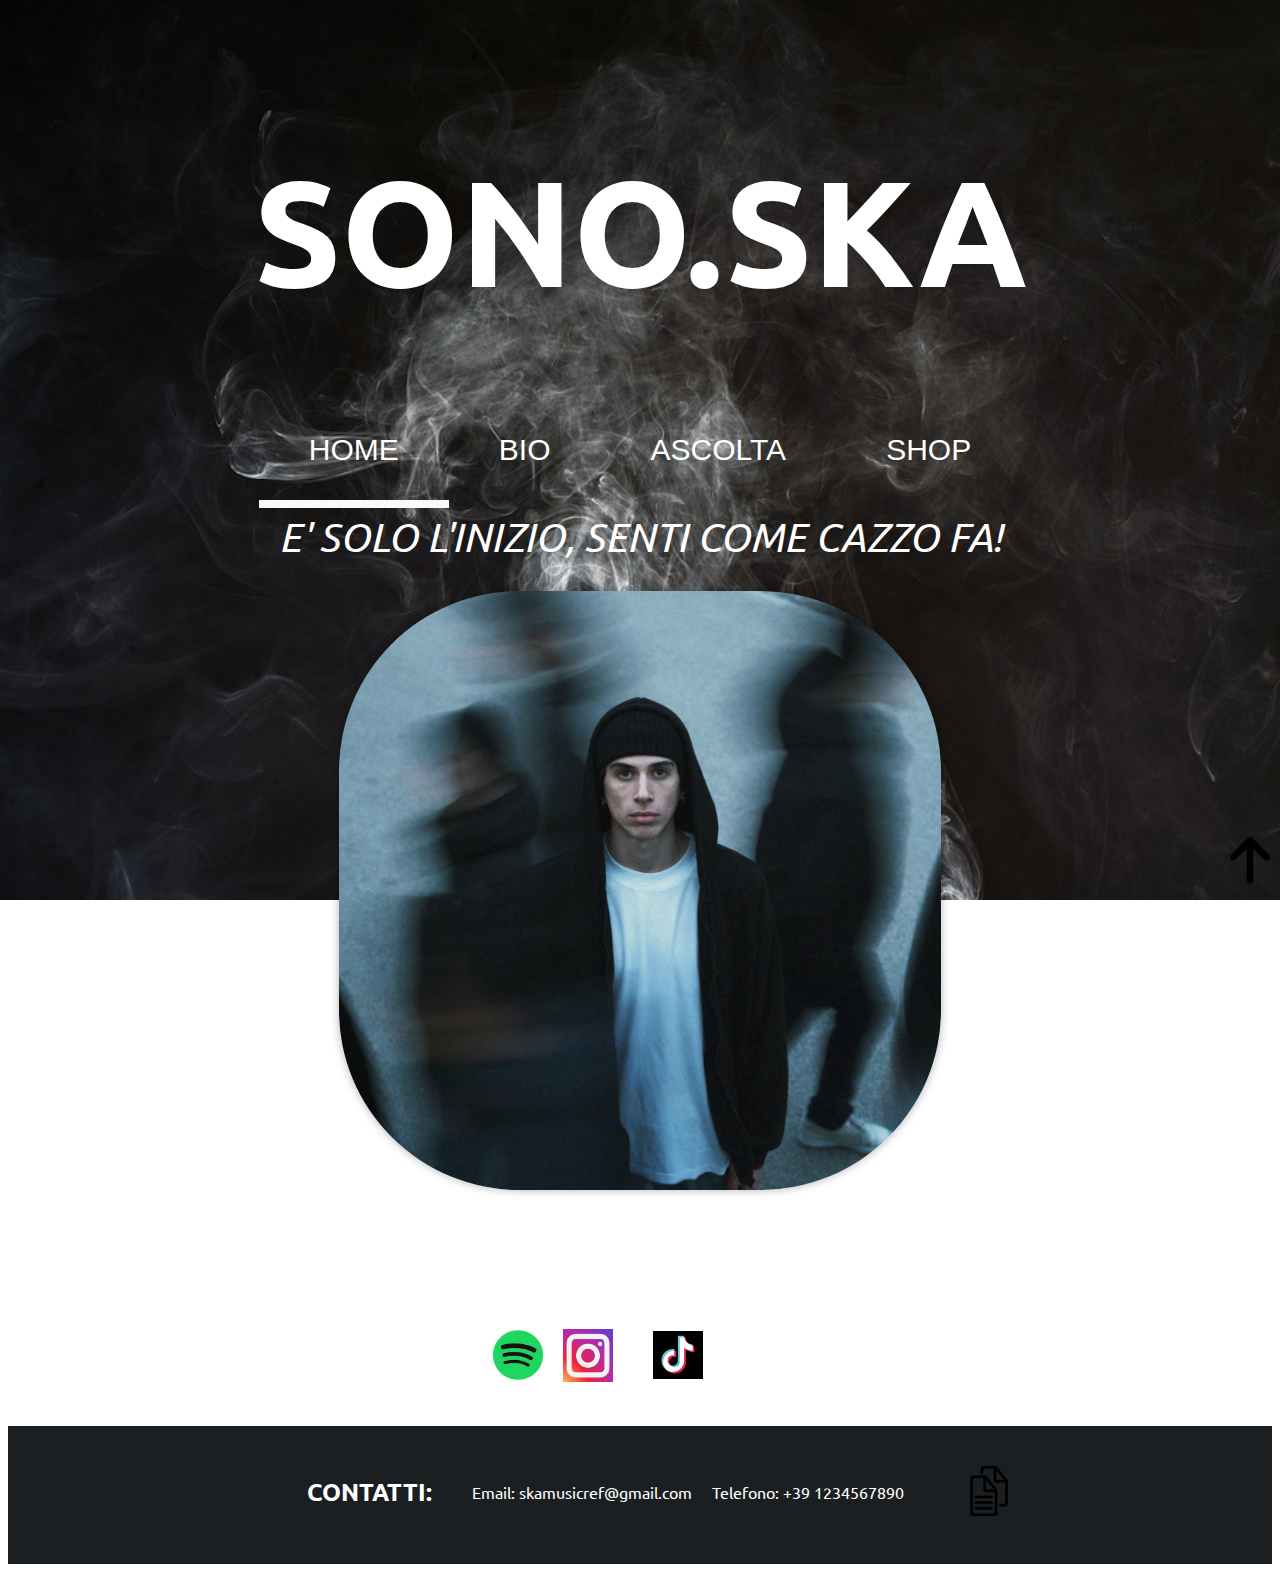
<file: index.html>
<!DOCTYPE html>
<html>
<head>
	<title>SONO.SKA</title>
	<link rel="icon" type="image/x-icon" href="img/tag.ico">
	<link rel="stylesheet" type="text/css" href="css/style.css">
	<!-- Google tag (gtag.js) -->
<script async src="https://www.googletagmanager.com/gtag/js?id=G-6M24RKF9WH"></script>
<script>
  window.dataLayer = window.dataLayer || [];
  function gtag(){dataLayer.push(arguments);}
  gtag('js', new Date());

  gtag('config', 'G-6M24RKF9WH');
</script>
</head>
<body>
    <style>
        body {
          background-image: url('img/sfondo.jpg');
        }
        </style>
	<header>
		<h1 id="top">SONO.SKA</h1>
		<link rel="preconnect" href="https://fonts.googleapis.com">
        <link rel="preconnect" href="https://fonts.gstatic.com" crossorigin>
        <link href="https://fonts.googleapis.com/css2?family=Merriweather:wght@500&family=Rubik&family=Syne:wght@600&family=Ubuntu:wght@500&display=swap" rel="stylesheet">
		<nav>
			<ul>
				<li><a href="index.html"class="active-link">HOME</a></li>
				<li><a href="bio.html">BIO</a></li>
				<li><a href="ascolta.html">ASCOLTA</a></li>
				<li><a href="Shop.html">SHOP</a></li>
			</ul>
		</nav>
		<i>E' SOLO L'INIZIO, SENTI COME CAZZO FA!</i><br>
		<img src="img/ska_copertina.jpg" alt="SKA" id="SKA">
	</header>
	<main>
	</main>
	<footer>
		<ul>
			<li>
				<a href="https://open.spotify.com/artist/39pgwDIoXEdNJQMkjW8STa?si=MsHDgcD8Q9qEOkPJ0J8DwA"><img src="img/spotify3.jpg" alt="Spotify"></a>
			</li>
			<li>
				<a href="https://instagram.com/sono.ska?igshid=YmMyMTA2M2Y="><img src="img/insta3.jpg" alt="Instagram"></a>
			</li>
			<li>
				<a href="https://www.tiktok.com"><img src="img/tiktok2.jpg" alt="Facebook"></a>
			</li>
			<li>
			<iframe allowtransparency="true" scrolling="no" frameborder="no" src="https://w.soundcloud.com/icon/?url=http%3A%2F%2Fsoundcloud.com%2Fuser-544231144%3Futm_source%3Dclipboard%26utm_medium%3Dtext%26utm_campaign%3Dsocial_sharing&color=orange_white&size=56" style="width: 64px; height: 64px;">
			</iframe>
			</li>
		</ul>
			<!-- Contenuti del footer -->
			<section>
				<ul>
					<li><h2>CONTATTI:<br></h2></li>
					</ul>
				<ul id="contatti">
					<li>Email: skamusicref@gmail.com</li>
					<li>Telefono: +39 1234567890</li>
				</ul>
				<ul>
                    <li>
                        <a href="Docu.html"><img src="img/doc.png" alt="Documentazione"></a>
			        </li>
                </ul>
			</section>
			<a class="button" href="#top"> <img src="img/arrow-up-solid.svg" style="color: #82837c;">
            </a>
	</footer>
</body>
</html>
</file>
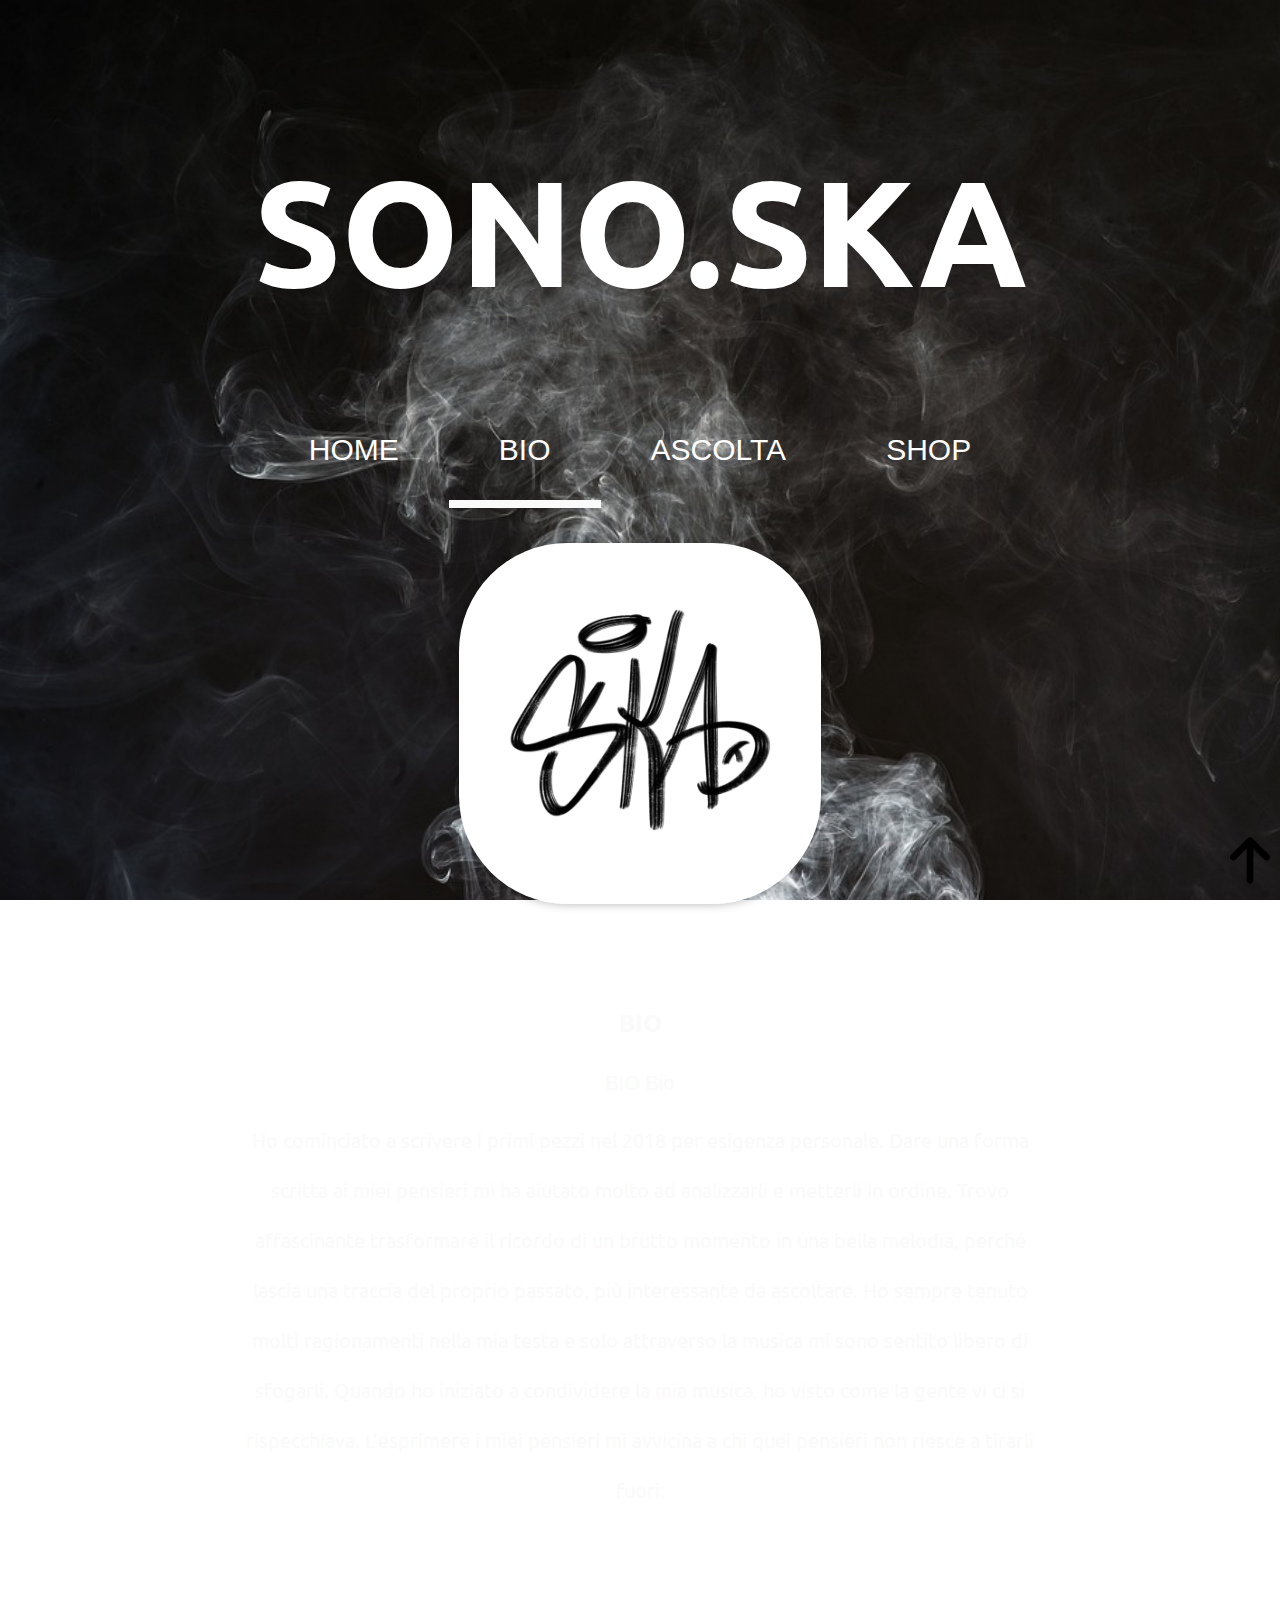
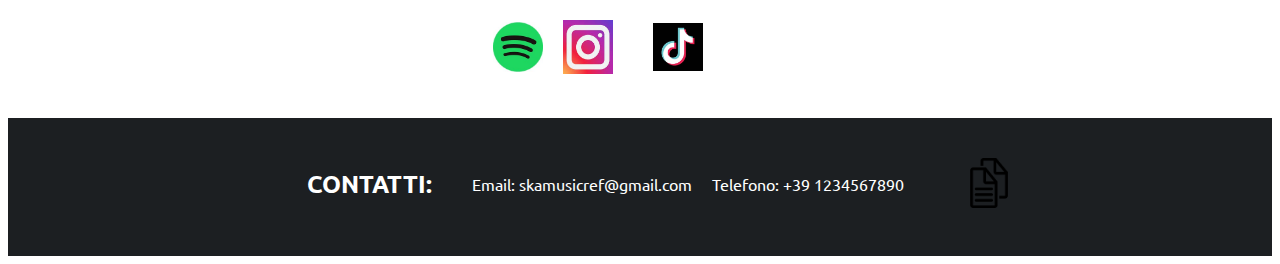
<file: bio.html>
<!DOCTYPE html>
<html>
<head>
	<title>SONO.SKA</title>
	<link rel="icon" type="image/x-icon" href="img/tag.ico">
	<link rel="stylesheet" type="text/css" href="css/style.css">
	<!-- Google tag (gtag.js) -->
<script async src="https://www.googletagmanager.com/gtag/js?id=G-6M24RKF9WH"></script>
<script>
  window.dataLayer = window.dataLayer || [];
  function gtag(){dataLayer.push(arguments);}
  gtag('js', new Date());

  gtag('config', 'G-6M24RKF9WH');
</script>
</head>
<body>
    <style>
        body {
          background-image: url('img/sfondo.jpg');
        }
        </style>
	<header>
		<h1 id="top">SONO.SKA</h1>
		<link rel="preconnect" href="https://fonts.googleapis.com">
        <link rel="preconnect" href="https://fonts.gstatic.com" crossorigin>
        <link href="https://fonts.googleapis.com/css2?family=Merriweather:wght@500&family=Rubik&family=Syne:wght@600&family=Ubuntu:wght@500&display=swap" rel="stylesheet">
		<nav>
			<ul>
				<li><a href="index.html">HOME</a></li>
				<li><a href="bio.html" class="active-link">BIO</a></li>
				<li><a href="ascolta.html">ASCOLTA</a></li>
				<li><a href="Shop.html">SHOP</a></li>
			</ul>
		</nav>
		<img src="img/newtag.jpg", id="SKA_tag"><br/>
		
	</header>
	<main>
			<section>
				<h2 id="Bio" class="text-align-center">BIO</h2><br>
				<span class="nav-item-text " data-link-text="bio" data-auto="page-text-style">BIO<span class="icon icon-angle-down"></span> 
                </span>
				<span class="nav-item-text " data-link-text="bio" data-auto="page-text-style">Bio<span class="icon icon-angle-down"></span>   
			    </span> 
				<p>
					Ho cominciato a scrivere i primi pezzi nel 2018 per esigenza personale. Dare una forma scritta ai miei pensieri mi ha aiutato molto ad analizzarli e metterli in ordine. Trovo affascinante trasformare il ricordo di un brutto momento in una bella melodia, perché lascia una traccia del proprio passato, più interessante da ascoltare.
                    Ho sempre tenuto molti ragionamenti nella mia testa e solo attraverso la musica mi sono sentito libero di sfogarli.
                    Quando ho iniziato a condividere la mia musica, ho visto come la gente vi ci si rispecchiava. L’esprimere i miei pensieri mi avvicina a chi quei pensieri non riesce a tirarli fuori.
				</p>
				<link rel="preconnect" href="https://fonts.googleapis.com">
                <link rel="preconnect" href="https://fonts.gstatic.com" crossorigin>
                <link href="https://fonts.googleapis.com/css2?family=Merriweather:wght@700&family=Rubik&family=Ubuntu:wght@500&display=swap" rel="stylesheet">
			</section>
	</main>
	<footer>
		<ul>
			<li>
				<a href="https://open.spotify.com/artist/39pgwDIoXEdNJQMkjW8STa?si=MsHDgcD8Q9qEOkPJ0J8DwA"><img src="img/spotify3.jpg" alt="Spotify"></a>
			</li>
			<li>
				<a href="https://instagram.com/sono.ska?igshid=YmMyMTA2M2Y="><img src="img/insta3.jpg" alt="Instagram"></a>
			</li>
			<li>
				<a href="https://www.tiktok.com"><img src="img/tiktok2.jpg" alt="Facebook"></a>
			</li>
			<li>
			<iframe allowtransparency="true" scrolling="no" frameborder="no" src="https://w.soundcloud.com/icon/?url=http%3A%2F%2Fsoundcloud.com%2Fuser-544231144%3Futm_source%3Dclipboard%26utm_medium%3Dtext%26utm_campaign%3Dsocial_sharing&color=orange_white&size=56" style="width: 64px; height: 64px;">
			</iframe>
			</li>
		</ul>
			<!-- Contenuti del footer -->
			<section>
				<ul>
					<li><h2>CONTATTI:<br></h2></li>
					</ul>
				<ul id="contatti">
					<li>Email: skamusicref@gmail.com</li>
					<li>Telefono: +39 1234567890</li>
				</ul>
				<ul>
                    <li>
                        <a href="Docu.html"><img src="img/doc.png" alt="Documentazione"></a>
			        </li>
                </ul>
			</section>
			<a class="button" href="#top"> <img src="img/arrow-up-solid.svg" style="color: #82837c;">
            </a>
	</footer>
</body>
</html>
</file>
<file: css/style.css>
/* Stile generale della pagina */
body {
    font-family: 'ubuntu', sans-serif;
    /*background-repeat: no-repeat;*/
    background-attachment: fixed;
    background-size: cover;
}

/* Area dell'header */
header { 
    text-align: center;
    padding: 30px;
    color: #fff;
    /*font-family:Impact, Haettenschweiler, 'Arial Narrow Bold', sans-serif*/
}

/* Titolo dell'header */
header h1 {
    font-family: 'Ubuntu', sans-serif;
    font-size: 150px;
    margin-bottom: 10px 10px;
    /*font-family:Ubuntu;*/
}

/* Link della barra di navigazione */
nav ul li a {
    color: #fff;
    text-decoration: none;
    font-size: 30px;
    padding: 40px 50px;
    border-radius: 5px;
    transition: all 0.2s ease-in-out;
    font-family: 'Roboto', sans-serif;
}

header ul {
    list-style-type: none;
    display: flex;
    align-items: center;
    justify-content: center;
    padding: 10px 20px;
    border-radius: 10px;
  }
 

ul li {
    list-style-type: none;
    margin-bottom: 20px;
    
}

nav ul li a:hover {
    color: #1c1f22;
    background-color: #fff;
}

/* Immagine del cantante */
header img {
    max-width: 50%;
    height: auto;
    margin-top: 30px;
    margin-bottom: 30px;
    border-radius: 30%;
    box-shadow: 0 0 10px rgba(0, 0, 0, 0.3);
}

/* Area del main */
main {
    font-size: 20px;
    max-width: 800px;
    margin: 0 auto;
    padding: 20px;
    /*background-color: #cac8c8;*/
    color: #fafafa;
    font-family: 'Roboto', sans-serif;
    display: flex;
    text-align: center;
    align-items: center;
}

.active-link{
    position: relative;
}

.active-link::after {
    content:"";
    position: absolute;
    bottom: -2px;
    left:0;
    width:100%;
    height: 8px;
    background-color: #fafafa;


}

/* Titoli delle sezioni */
main section h2 {
    font-family: 'Ubuntu', sans-serif;
    font-size: 24px;
    margin-bottom: 10px;
    text-align: center;
    align-items: center, 'justyfy';
}

/* Testo delle sezioni */
main section p {
    font-family: 'Ubuntu', sans-serif;
    line-height: 2.5;
    margin-bottom: 50px;
    text-align: center;
    align-items: center, justify;
    max-width: 685x450;
}


/* Lista dei contatti */
main section ul {
    font-family: 'Ubuntu', sans-serif;
    list-style: none;
    padding-left: 0;
    margin-bottom: 20px;
}

#pgn{
    font-size: larger;
    text-align: justify;
}

main section p img{
    max-width: 400px;
    width: 100%;
}

/* Icone social */
footer ul {
    display: flex;
    align-items: center;
    justify-content: center;
    margin-top: 30px;
}

footer section {
    font-family: 'Ubuntu', sans-serif;
    display: flex;
    background-color: #1c1f22;
    justify-content: center;
    align-items: left;
    color: #fff;
}

footer li + li {
    margin-left: 20px;
    margin-right: 20px;
}

footer img {
    max-width: 50px;
    height: auto;
}

/* Aggiungi effetto di transizione all'immagine */
#SKA {
    transition: transform 0.3s ease-in-out;
  }
  
  /* Aggiungi effetto di hover all'immagine */
#SKA:hover {
    transform: scale(1.1);
  }

  /* Aggiungi effetto di transizione all'immagine */
#SKA_tag {
    transition: transform 0.3s ease-in-out;
    max-width: 30%;
    height: auto;
    margin-top: 30px;
    margin-bottom: 30px;
    border-radius: 30%;
    box-shadow: 0 0 10px rgba(0, 0, 0, 0.3);
  }
  
  /* Aggiungi effetto di hover all'immagine */
#SKA_tag:hover {
    transform: scale(1.1);
  }

/*bottone per tornare all'inizio della pagina*/
.button{
    text-align: right;
    position: fixed;
    bottom: 10px;
    right: 10px;
    display: block;
    padding: 0px;
    width: 40px;
    border-radius: 50%;
}

/*box per le foto*/
main section div img{
    margin-right: 5px;
    margin-top: 10px;
    max-width: 300px;
    width: 33.33%;
}

main section div {
    display: flex;
    align-items: center;
    text-align: center;
}

.buttone {
    display: inline-block;
    padding: 12px 24px;
    background-color: #ff9900;
    color: white;
    text-decoration: none;
    border-radius: 4px;
    font-size: 16px;
    margin-top: 20px;
  }
  
  .buttone:hover {
    background-color: #ffad33;
  }
  
  #prodotto{
    display: flex;
    align-items: center;
    text-align: center;
    margin-right: 30px;
}
i {
    font-family: 'Ubuntu', sans-serif;
    font-size: 40px; 
    margin-bottom:10px ;
    margin-top: 300px;
}
</file>
